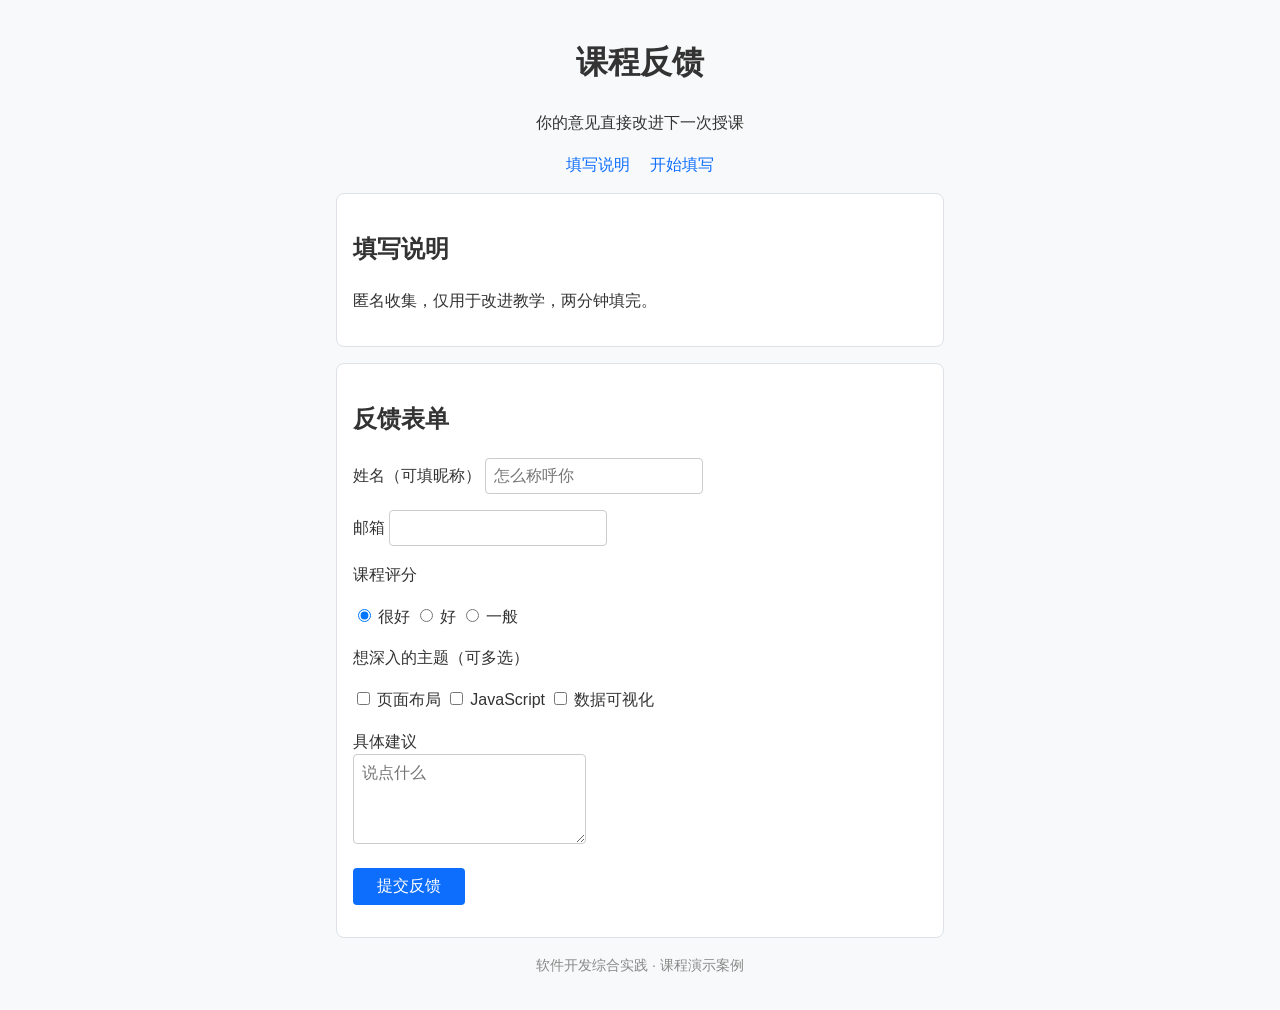
<file: workpage2/index.html>
<!DOCTYPE html>
<html lang="zh-CN">
<head>
    <meta charset="UTF-8">
    <meta name="viewport" content="width=device-width, initial-scale=1.0">
    <title>课程反馈</title>
    <link rel="stylesheet" href="css/style.css">
</head>
<body>
    <header>
        <h1>课程反馈</h1>
        <p>你的意见直接改进下一次授课</p>
    </header>
    <nav>
        <a href="#intro">填写说明</a>
        <a href="#form">开始填写</a>
    </nav>
    <main>
        <section id="intro">
            <h2>填写说明</h2>
            <p>匿名收集，仅用于改进教学，两分钟填完。</p>
        </section>
        <section id="form">
            <h2>反馈表单</h2>
            <form action="#" method="get">
                <p>
                    <label for="name">姓名（可填昵称）</label>
                    <input type="text" id="name" name="name" placeholder="怎么称呼你" required>
                </p>
                <p>
                    <label for="mail">邮箱</label>
                    <input type="email" id="mail" name="mail" required>
                </p>
                <p>课程评分</p>
                <p>
                    <label><input type="radio" name="score" value="5" checked> 很好</label>
                    <label><input type="radio" name="score" value="4"> 好</label>
                    <label><input type="radio" name="score" value="3"> 一般</label>
                </p>
                <p>想深入的主题（可多选）</p>
                <p>
                    <label><input type="checkbox" name="topic" value="layout"> 页面布局</label>
                    <label><input type="checkbox" name="topic" value="js"> JavaScript</label>
                    <label><input type="checkbox" name="topic" value="chart"> 数据可视化</label>
                </p>
                <p>
                    <label for="advice">具体建议</label><br>
                    <textarea id="advice" name="advice" rows="4" maxlength="200" placeholder="说点什么"></textarea>
                </p>
                <p>
                    <button type="submit">提交反馈</button>
                </p>
            </form>
        </section>
    </main>
    <footer>
        <p>软件开发综合实践 · 课程演示案例</p>
    </footer>
</body>
</html>
</file>
<file: workpage2/css/style.css>
* {
    box-sizing: border-box;
}
body {
    font-family: "Microsoft YaHei", "PingFang SC", sans-serif;
    color: #333;
    line-height: 1.6;
    background-color: #f8f9fa;
    max-width: 640px;
    margin: 0 auto;
    padding: 16px;
}
header {
    text-align: center;
}
nav {
    text-align: center;
    margin-bottom: 16px;
}
nav a {
    color: #0d6efd;
    text-decoration: none;
    margin: 0 8px;
}
section {
    background: #fff;
    border: 1px solid #dee2e6;
    border-radius: 8px;
    padding: 16px;
    margin-bottom: 16px;
}
input, textarea, select, button {
    font-size: 16px;
    padding: 8px;
    border: 1px solid #ccc;
    border-radius: 4px;
}
button {
    background: #0d6efd;
    color: #fff;
    border: none;
    padding: 8px 24px;
}
footer {
    text-align: center;
    color: #888;
    font-size: 14px;
}
</file>
